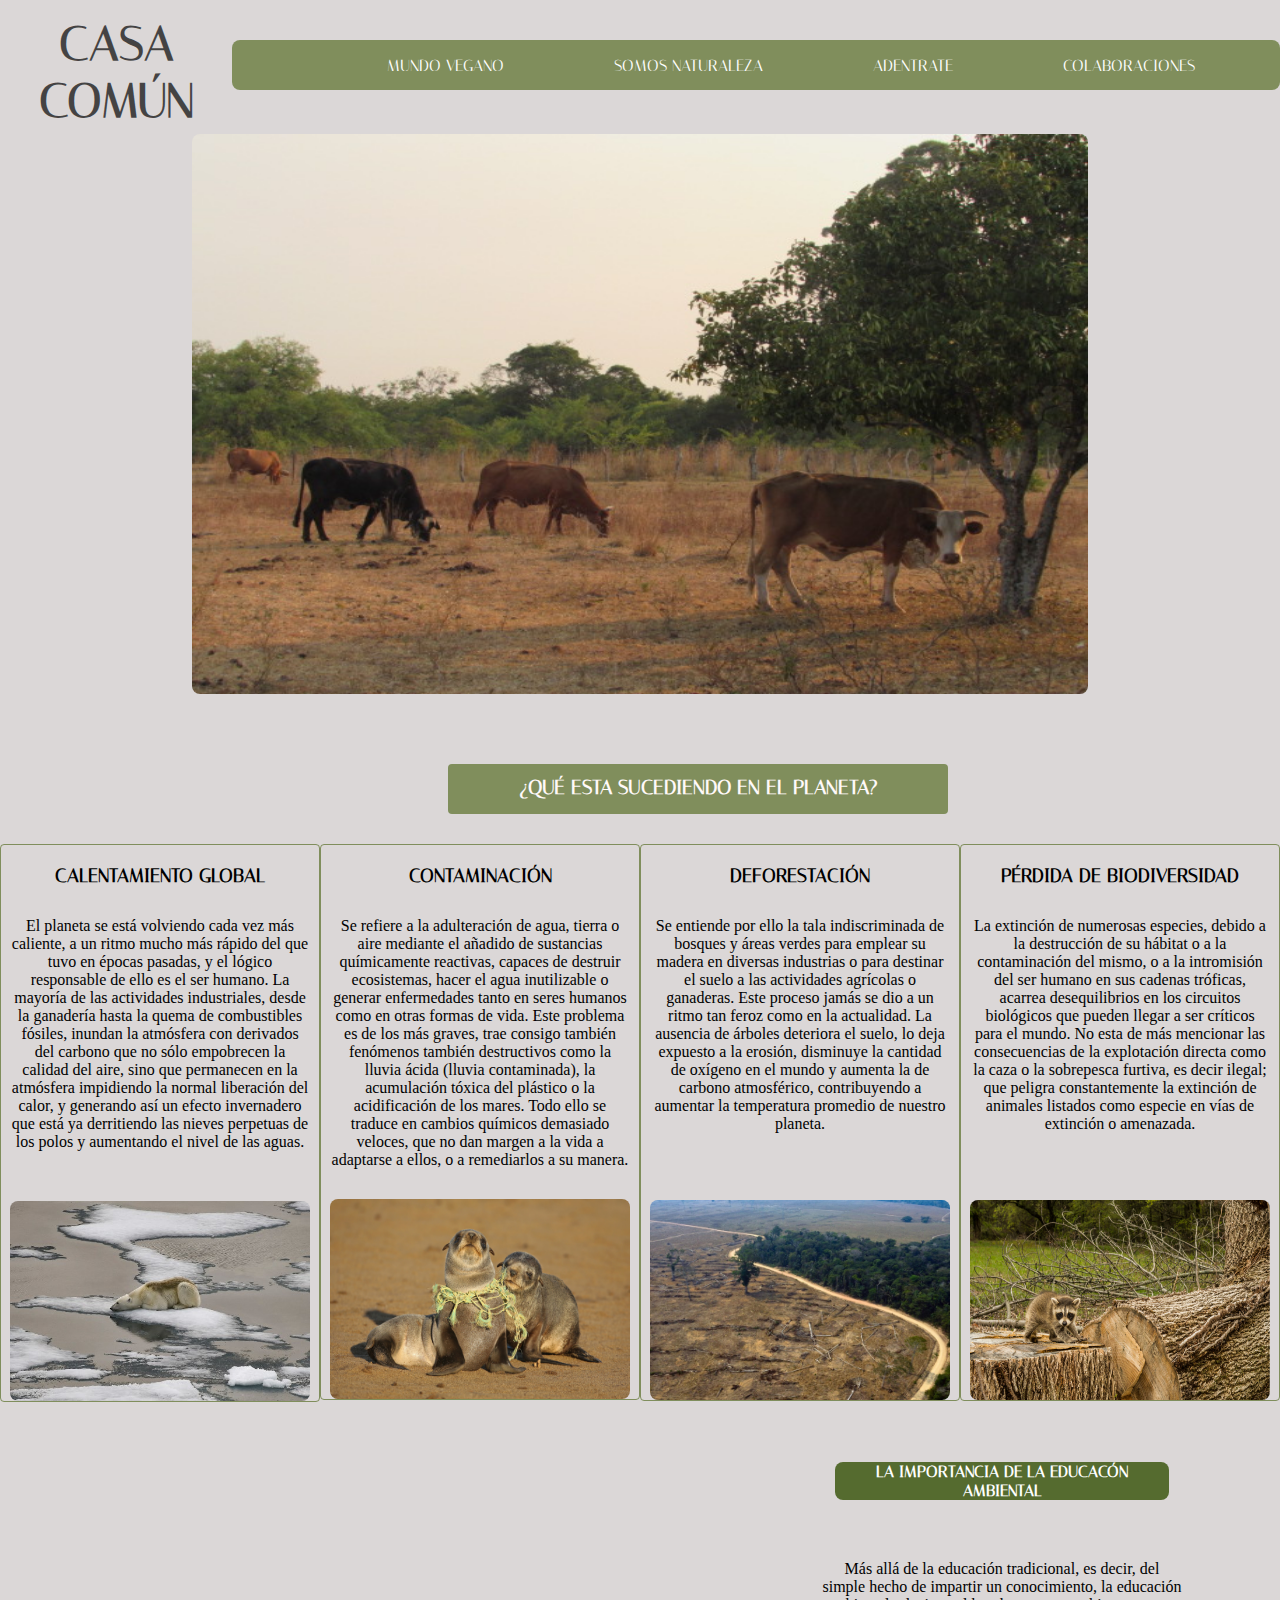
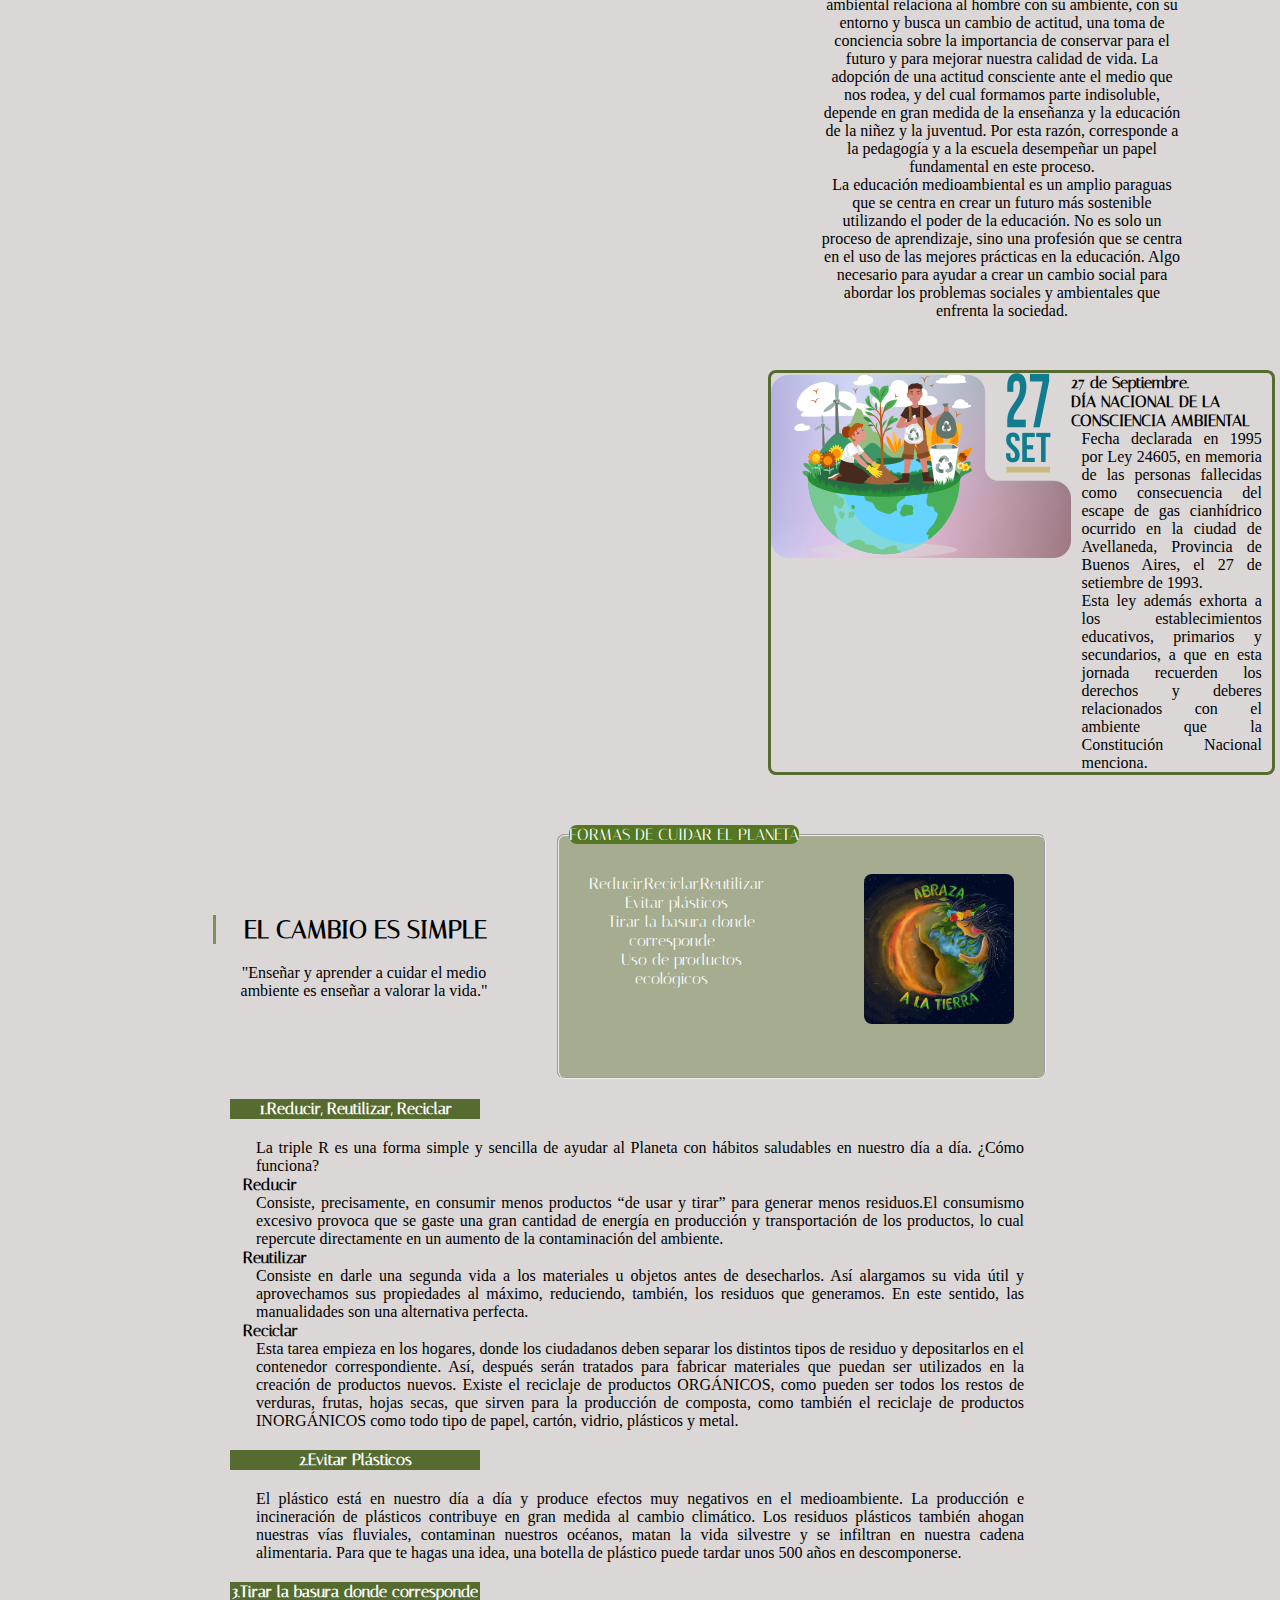
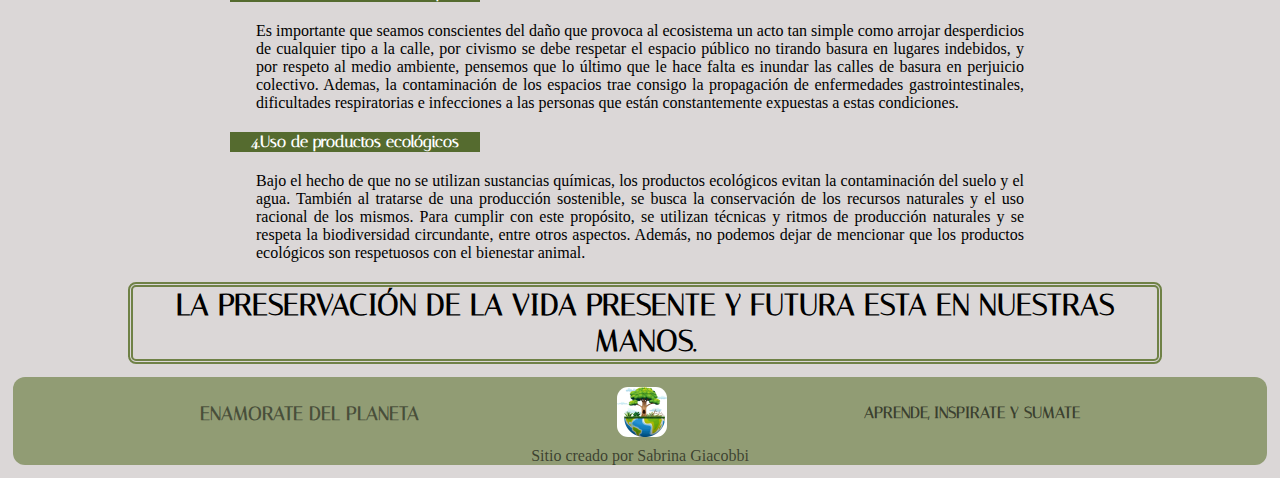
<file: index.html>
<!DOCTYPE html>
<html lang="en">
<head>
    <meta charset="UTF-8">
    <meta http-equiv="X-UA-Compatible" content="IE=edge">
    <meta name="viewport" content="width=device-width, initial-scale=1.0">
    <title>CASA COMÚN</title>
    <link rel="stylesheet" href="css/estilo.css">
    <meta name="description" content="La tierra necesita del amor de cada ser humano que lo habita para poder salvarse. ¿Te animas a sumarte?">
    <meta name="keywords" content="medio ambiente, problemas ambientales, cuidado del planeta, reciclar">
    <link rel="preconnect" href="https://fonts.googleapis.com">
    <link rel="preconnect" href="https://fonts.gstatic.com" crossorigin>
    <link href="https://fonts.googleapis.com/css2?family=Italiana&display=swap" rel="stylesheet">
    <link rel="favicon" href="imagenes/favicon/favicon.ico">
</head>
<body class="body">
    <div class="contenedorpadre">
    <header class="header">
        <div class="tituloprincipal">
            <h1>CASA COMÚN</h1>
        </div>
    <div class="contenedorsecciones">
        <nav>
            <ul class="listasecciones">
                <li><a class="secciones" href="./secciones/mundovegano.html">MUNDO VEGANO</a></li>
                <li><a class="secciones" href="./secciones/somosnaturaleza.html">SOMOS NATURALEZA</a></li>
                <li><a class="secciones" href="./secciones/adentrate.html">ADENTRATE</a></li>
                <li><a class="secciones" href="./secciones/colaboraciones.html">COLABORACIONES</a></li>
            </ul>
        </nav>
    </header>
    <div>
        <div class="contenedorimagenes">
            <img class="imagenprincipal1" src="./imagenes/paisaje.jpg" alt="paisaje imagen1">
        </div>
    </div>
    <main class="articulos">
        <div class="noticias">
            <h2>¿QUÉ ESTA SUCEDIENDO EN EL PLANETA?</h2>
        </div>
        <section class="seccionoticias">
        <article class="articulo1">
            <h3>CALENTAMIENTO GLOBAL</h3>
            <p>El planeta se está volviendo cada vez más caliente, a un ritmo mucho más rápido del que tuvo en épocas pasadas, y el lógico responsable de ello es el ser humano. La mayoría de las actividades industriales, desde la ganadería hasta la quema de combustibles fósiles, inundan la atmósfera con derivados del carbono que no sólo empobrecen la calidad del aire, sino que permanecen en la atmósfera impidiendo la normal liberación del calor, y generando así un efecto invernadero que está ya derritiendo las nieves perpetuas de los polos y aumentando el nivel de las aguas.
            </p> 
            <div>
                <img class="calentamientoglobal" src="./imagenes/calentamientoglobal.jpg" alt="calentamiento global">
            </div>
        </article>
        <article class="articulo1">
            <h3>CONTAMINACIÓN</h3>
            <p>Se refiere a la adulteración de agua, tierra o aire mediante el añadido de sustancias químicamente reactivas, capaces de destruir ecosistemas, hacer el agua inutilizable o generar enfermedades tanto en seres humanos como en otras formas de vida. Este problema es de los más graves, trae consigo también fenómenos también destructivos como la lluvia ácida (lluvia contaminada), la acumulación tóxica del plástico o la acidificación de los mares. Todo ello se traduce en cambios químicos demasiado veloces, que no dan margen a la vida a adaptarse a ellos, o a remediarlos a su manera.
            </p>
            <div>
                <img class="contaminacion" src="./imagenes/contaminacion.jpg" alt="contaminacion">
            </div>
        </article>
        <article class="articulo1">
            <h3>DEFORESTACIÓN</h3>
            <p>Se entiende por ello la tala indiscriminada de bosques y áreas verdes para emplear su madera en diversas industrias o para destinar el suelo a las actividades agrícolas o ganaderas. Este proceso jamás se dio a un ritmo tan feroz como en la actualidad. La ausencia de árboles deteriora el suelo, lo deja expuesto a la erosión, disminuye la cantidad de oxígeno en el mundo y aumenta la de carbono atmosférico, contribuyendo a aumentar la temperatura promedio de nuestro planeta.
            </p> 
            <div>
                <img class="deforestacion"  src="./imagenes/amazonasdeforestacion.jpg" alt="deforestacion">
            </div>
        </article>
        <article class="articulo1">
            <h3>PÉRDIDA DE BIODIVERSIDAD</h3>
            <p>La extinción de numerosas especies, debido a la destrucción de su hábitat o a la contaminación del mismo, o a la intromisión del ser humano en sus cadenas tróficas, acarrea desequilibrios en los circuitos biológicos que pueden llegar a ser críticos para el mundo. No esta de más mencionar las consecuencias de la explotación directa como la caza o la sobrepesca furtiva, es decir ilegal; que peligra constantemente la extinción de animales listados como especie  en vías de extinción o amenazada.
            </p>
            <div>
                <img class="biodiversidad" src="./imagenes/biodiversidad.jpg" alt="biodiversidad">
            </div>
        </article>
    </main>
    <div class="seccionvideos">
        <div class="divisionvideos">
            <div>
                <iframe class="video1" width="560" height="315" src="https://www.youtube.com/embed/JyL58vlbvgw" title="YouTube video player" frameborder="0" allow="accelerometer; autoplay; clipboard-write; encrypted-media; gyroscope; picture-in-picture" allowfullscreen></iframe>
            </div>
        <div>
            <iframe class="video2" width="560" height="315" src="https://www.youtube.com/embed/SPiheyuXCl8" title="YouTube video player" frameborder="0" allow="accelerometer; autoplay; clipboard-write; encrypted-media; gyroscope; picture-in-picture" allowfullscreen></iframe>
        </div>
        </div>
        <div class="seccioneducacionambiental">
            <div class="importancia__educacionambiental">
            <h4 class="titulo__educacionambiental">LA IMPORTANCIA DE LA EDUCACÓN AMBIENTAL</h4>
            <p>Más allá de la educación tradicional, es decir, del simple hecho de impartir un conocimiento, la educación ambiental relaciona al hombre con su ambiente, con su entorno y busca un cambio de actitud, una toma de conciencia sobre la importancia de conservar para el futuro y para mejorar nuestra calidad de vida. La adopción de una actitud consciente ante el medio que nos rodea, y del cual formamos parte indisoluble, depende en gran medida de la enseñanza y la educación de la niñez y la juventud. Por esta razón, corresponde a la pedagogía y a la escuela desempeñar un papel fundamental en este proceso.
            <br>
            La educación medioambiental es un amplio paraguas que se centra en crear un futuro más sostenible utilizando el poder de la educación. No es solo un proceso de aprendizaje, sino una profesión que se centra en el uso de las mejores prácticas en la educación. Algo necesario para ayudar a crear un cambio social para abordar los problemas sociales y ambientales que enfrenta la sociedad.
            </p>
            </div>
            <div class="diadelambiente">
                <div>
                    <img class="imagen-diadelambiente" src="./imagenes/diadelambiente.png" alt="dia del ambiente">
                </div>
                <div class="contenido__diadelambiente">
                    <h4>27 de Septiembre. 
                        <br>
                        DÍA NACIONAL DE LA CONSCIENCIA AMBIENTAL
                    </h4>
                    <div class="texto__diadelambiente">
                    <p>Fecha declarada en 1995 por Ley 24605, en memoria de las personas fallecidas como consecuencia del escape de gas cianhídrico ocurrido en la ciudad de Avellaneda, Provincia de Buenos Aires, el 27 de setiembre de 1993.
                    </p>
                    <p>Esta ley además exhorta a los establecimientos educativos, primarios y secundarios, a que en esta jornada recuerden los derechos y deberes relacionados con el ambiente que la Constitución Nacional menciona.
                    </p>
                    </div>
                </div>
            </div>
        </div>
    </div>
    </section>
    <div>
        <div class="contenedor__cambiosimple">
            <div class="seccion__cambiosimple">
                <h4 class="cambiosimple">EL CAMBIO ES SIMPLE</h4>
                <p>"Enseñar y aprender a cuidar el medio ambiente es enseñar a valorar la vida."</p>
            </div>
        <section class="tips">
        <fieldset class="indice">
            <legend class="titulo__indice">FORMAS DE CUIDAR EL PLANETA</legend>
            <div class="contenido__indice">
            <ul class="lista__indice">
                <li><a href="#rrr">Reducir,Reciclar,Reutilizar</a></li>
                <li><a href="#evitarplasticos">Evitar plásticos</a></li>
                <li><a href="#basura">Tirar la basura donde corresponde</a></li>
                <li><a href="#ecologico">Uso de productos ecológicos</a></li>
            </ul>
            <img class="abrazatierra" src="./imagenes/abrazalatierra.jpg" alt="abraza la tierra">
            </div>
        </fieldset>
        </section>
        </div>
        <div class="container" >
            <div class="rrr">
                <article id="rrr">
                        <h4 class="titulo__art">1.Reducir, Reutilizar, Reciclar</h4>
                        <p class="texto__art">La triple R es una forma simple y sencilla de ayudar al Planeta con hábitos saludables en nuestro día a día. ¿Cómo funciona?</p>
                        <h4 class="subtitulo__rrr">Reducir</h4>
                        <p class="texto__art">Consiste, precisamente, en consumir menos productos “de usar y tirar” para generar menos residuos.El consumismo excesivo provoca que se gaste una gran cantidad de energía en producción y transportación de los productos, lo cual repercute directamente en un aumento de la contaminación del ambiente.</p>
                        <h4 class="subtitulo__rrr">Reutilizar</h4>
                        <p class="texto__art" > Consiste en darle una segunda vida a los materiales u objetos antes de desecharlos. Así alargamos su vida útil y aprovechamos sus propiedades al máximo, reduciendo, también, los residuos que generamos. En este sentido, las manualidades son una alternativa perfecta.</p>
                        <h4 class="subtitulo__rrr">Reciclar</h4>
                        <p class="texto__art"> Esta tarea empieza en los hogares, donde los ciudadanos deben separar los distintos tipos de residuo y depositarlos en el contenedor correspondiente. Así, después serán tratados para fabricar materiales que puedan ser utilizados en la creación de productos nuevos. Existe el reciclaje de productos ORGÁNICOS, como pueden ser todos los restos de verduras, frutas, hojas secas, que sirven para la producción de composta, como también el reciclaje de productos INORGÁNICOS como  todo tipo de papel, cartón, vidrio, plásticos y metal.</p>
                </article>
            </div>
            <div class="evitarplasticos">
                <article id="evitarplasticos">
                    <div>
                    <h4 class="titulo__art">2.Evitar Plásticos</h4>
                    <div>
                        <p class="texto__art"> El plástico está en nuestro día a día y produce efectos muy negativos en el medioambiente. La producción e incineración de plásticos contribuye en gran medida al cambio climático. Los residuos plásticos también ahogan nuestras vías fluviales, contaminan nuestros océanos, matan la vida silvestre y se infiltran en nuestra cadena alimentaria. Para que te hagas una idea, una botella de plástico puede tardar unos 500 años en descomponerse.</p>
                    </div>
                    </div>
                </article>
            </div>
            <div class="basuraresponsable">
                <article id="basura">
                    <h4 class="titulo__art" >3.Tirar la basura donde corresponde</h4>
                    <p class="texto__art">Es importante que seamos conscientes del daño que provoca al ecosistema un acto tan simple como arrojar desperdicios de cualquier tipo a la calle, por civismo se debe respetar el espacio público no tirando basura en lugares indebidos, y por respeto al medio ambiente, pensemos que lo último que le hace falta es inundar las calles de basura en perjuicio colectivo. Ademas, la contaminación de los espacios trae consigo la propagación de enfermedades gastrointestinales, dificultades respiratorias e infecciones a las personas que están constantemente expuestas a estas condiciones.
                    </p>
                </article>
            </div>
            <div class="productosecologicos">
                <article id="ecologico">
                    <h4 class="titulo__art">4.Uso de productos ecológicos</h4>
                    <p class="texto__art">Bajo el hecho de que no se utilizan sustancias químicas, los productos ecológicos evitan la contaminación del suelo y el agua. También al tratarse de una producción sostenible, se busca la conservación de los recursos naturales y el uso racional de los mismos. Para cumplir con este propósito, se utilizan técnicas y ritmos de producción naturales y se respeta la biodiversidad circundante, entre otros aspectos. Además, no podemos dejar de mencionar que los productos ecológicos son respetuosos con el bienestar animal.</p>
                </article>
            </div>
        </div>
        <div>
            <h5 class="frasefinal">LA PRESERVACIÓN DE LA VIDA PRESENTE Y FUTURA ESTA EN NUESTRAS MANOS.</h5>
            <p></p>
        </div>
    </div>
    <footer class="footer">
        <div>
        <h3>ENAMORATE DEL PLANETA</h3>
        <img class="imagenfooter" src="./imagenes/planeta.jpg" alt="gaia footer">
        <h4>APRENDE, INSPIRATE Y SUMATE</h4>
    </div>
    <p>Sitio creado por Sabrina Giacobbi</p>
<footer>  
    </div>
</body>
</html>
</file>
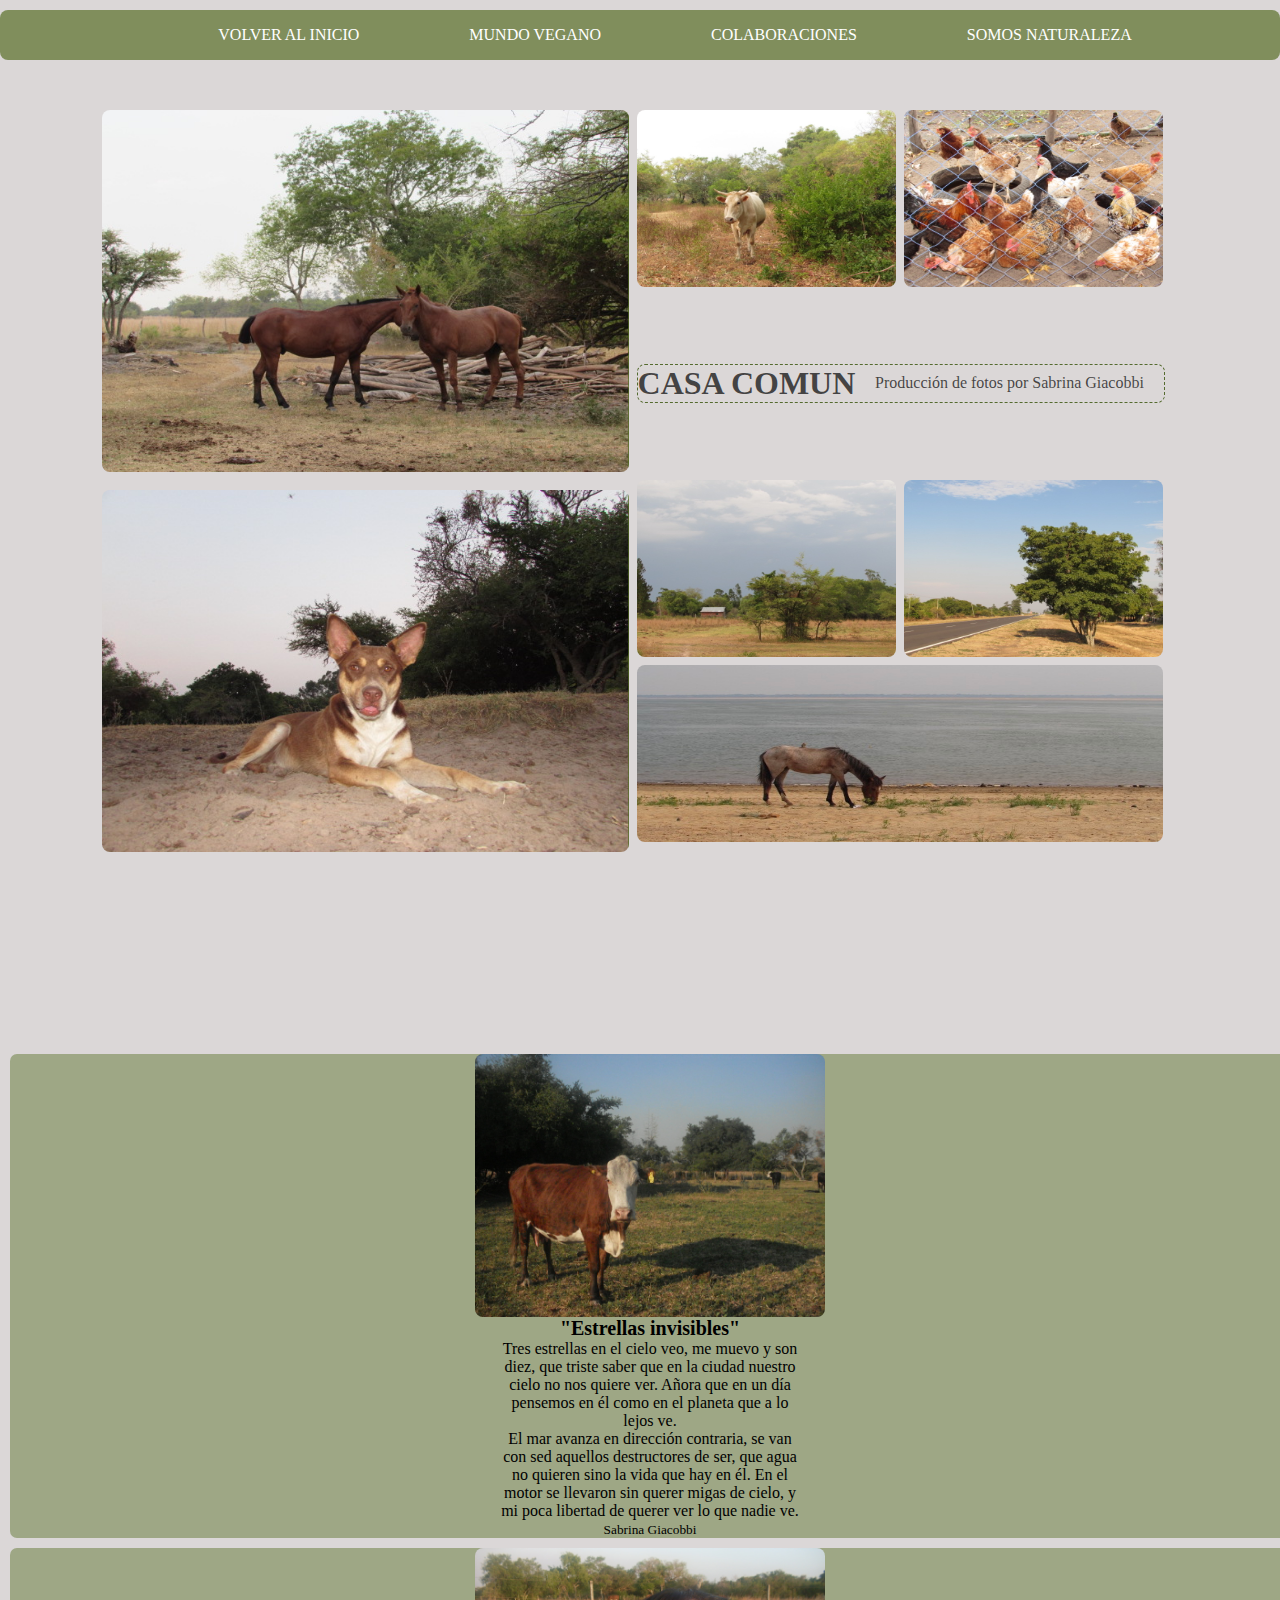
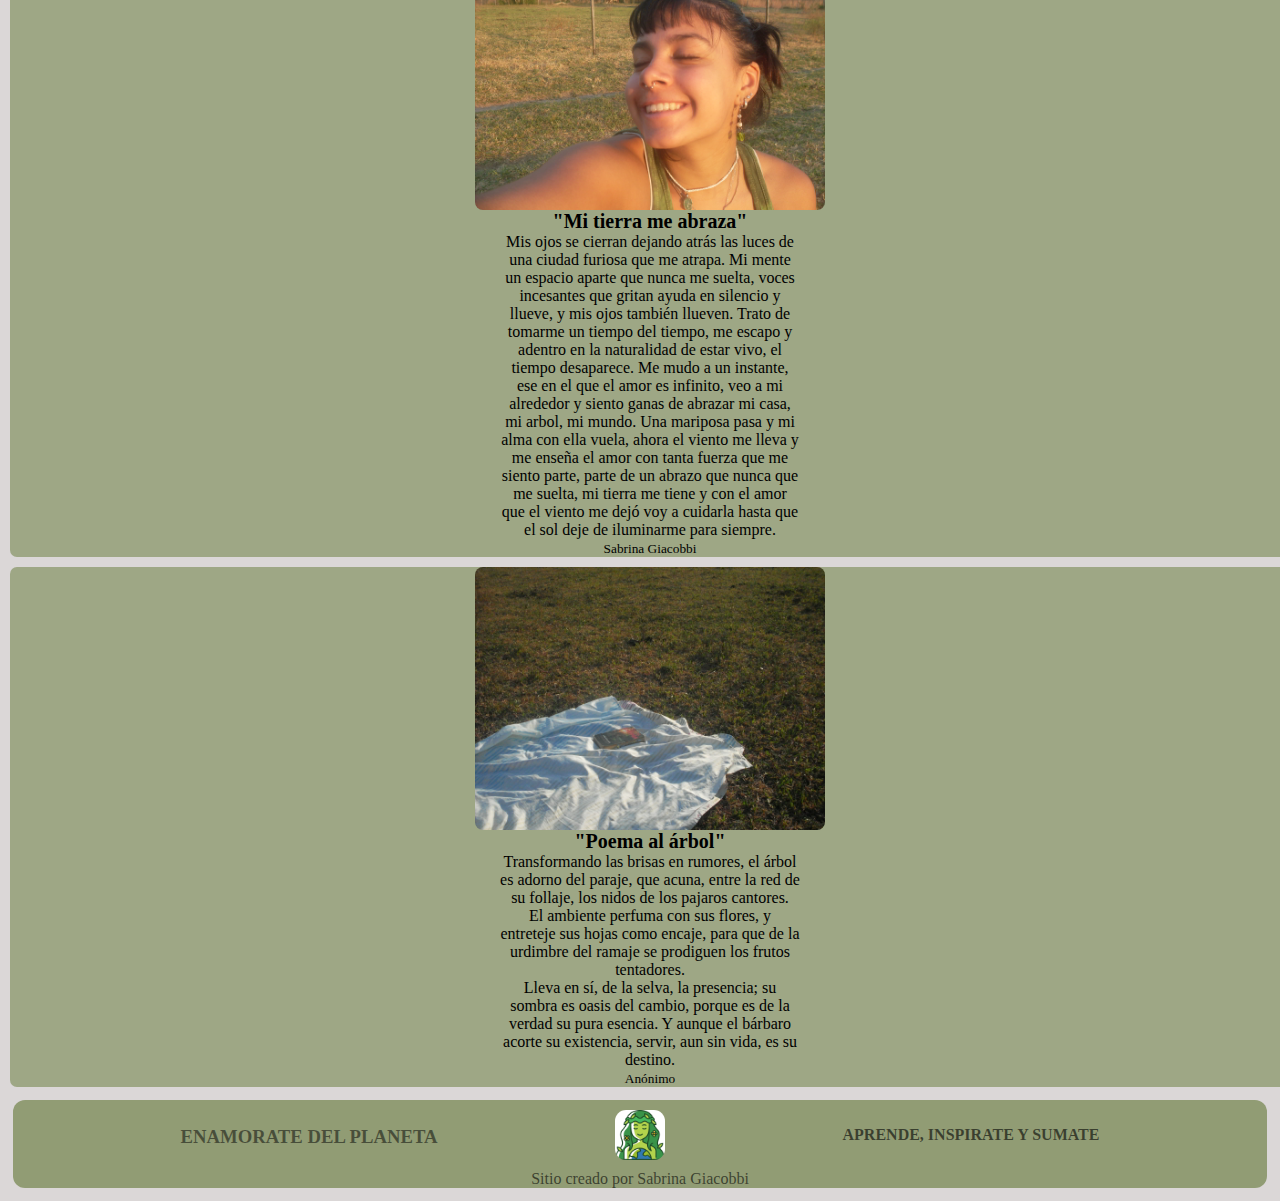
<file: secciones/adentrate.html>
<!DOCTYPE html>
<html lang="en">
<head>
    <meta charset="UTF-8">
    <meta http-equiv="X-UA-Compatible" content="IE=edge">
    <meta name="viewport" content="width=device-width, initial-scale=1.0">
    <title>ADENTRATE</title>
    <link href="https://cdn.jsdelivr.net/npm/bootstrap@5.0.2/dist/css/bootstrap.min.css" rel="stylesheet" integrity="sha384-EVSTQN3/azprG1Anm3QDgpJLIm9Nao0Yz1ztcQTwFspd3yD65VohhpuuCOmLASjC" crossorigin="anonymous">
    <script src="https://cdn.jsdelivr.net/npm/bootstrap@5.0.2/dist/js/bootstrap.bundle.min.js" integrity="sha384-MrcW6ZMFYlzcLA8Nl+NtUVF0sA7MsXsP1UyJoMp4YLEuNSfAP+JcXn/tWtIaxVXM" crossorigin="anonymous"></script>
    <link rel="stylesheet" href="../css/estilo.css">
</head>
<body >
    <header class="header">
        <div class="contenedorsecciones1">
            <nav>
                <ul class="listasecciones">
                <li><a class="secciones" href="../index.html">VOLVER AL INICIO</a></li>
                <li><a class="secciones" href="../secciones/mundovegano.html">MUNDO VEGANO</a></li>
                <li><a class="secciones" href="../secciones/colaboraciones.html">COLABORACIONES</a></li>
                <li><a class="secciones" href="../secciones/somosnaturaleza.html">SOMOS NATURALEZA</a></li>
                </ul>
            </nav>
        </div>
    </header>
    
    <main>
        <section class="galeria">
                <div class="galeria__imagen galeria__imagen--1">
                    <img class="imagenes__galeria" src="../imagenes/imagen1.jpeg" alt="galeria__imagen--1">
                </div>
                <div class="galeria__imagen galeria__imagen--2">
                    <img   class="imagenes__galeria" src="../imagenes/imagen2.jpeg" alt="galeria__imagen--2">
                </div>
                <div class="galeria__imagen galeria__imagen--4">
                    <h1 class="titulo4">CASA COMUN</h1>
                    <p class="texto4">Producción de fotos por Sabrina Giacobbi</p>
                </div>
                <div class="galeria__imagen galeria__imagen--3">
                    <img  class="imagenes__galeria"  src="../imagenes/imagen3.jpeg" alt="galeria__imagen--3">
                </div>
                <div class="galeria__imagen galeria__imagen--5">
                    <img  class="imagenes__galeria"  src="../imagenes/imagen5.jpeg" alt="galeria__imagen--5">
                </div>
                <div class=" galeria__imagen galeria__imagen--6">
                    <img  class="imagenes__galeria"  src="../imagenes/imagen6.JPEG" alt="galeria__imagen--6">
                </div>
                <div class="galeria__imagen galeria__imagen--7">
                    <img  class="imagenes__galeria"  src="../imagenes/imagen7.jpeg" alt="galeria__imagen--7">
                </div>
                <div class="galeria__imagen galeria__imagen--8">
                    <img  class="imagenes__galeria"  src="../imagenes/imagen8.jpg" alt="galeria__imagen--8">
                </div>
        </section>
        <div class="card-group" >
            <div class="card">
                <img src="../imagenes/cartaimagen1.jpeg" class="card-img-top" alt="cartaimagen1">
                <div class="card-body" >
                <h2 class="card-title">"Estrellas invisibles"</h2>
                <p class="card-text">Tres estrellas en el cielo veo, me muevo y son diez, que triste saber que en la ciudad nuestro cielo no nos quiere ver. Añora que en un día pensemos en él como en el planeta que a lo lejos ve. 
                    <br>
                    El mar avanza en dirección contraria, se van con sed aquellos destructores de ser, que agua no quieren sino la vida que hay en él. En el motor se llevaron sin querer migas de cielo, y mi poca libertad de querer ver lo que nadie ve. 
                </p>
                <p class="card-text"><small class="text-muted">Sabrina Giacobbi</small></p>
              </div>
            </div>
            <div class="card">
              <img src="../imagenes/cartaimagen2.jpeg" class="card-img-top" alt="cartaimagen2">
              <div class="card-body">
                <h2 class="card-title">"Mi tierra me abraza"</h2>
                <p class="card-text">Mis ojos se cierran dejando atrás las luces de una ciudad furiosa que me atrapa. Mi mente un espacio aparte que nunca me suelta, voces incesantes que gritan ayuda en silencio y llueve, y mis ojos también llueven. Trato de tomarme un tiempo del tiempo, me escapo y adentro en la naturalidad de estar vivo, el tiempo desaparece. Me mudo a un instante, ese en el que el amor es infinito, veo a mi alrededor y siento ganas de abrazar mi casa, mi arbol, mi mundo. Una mariposa pasa y mi alma con ella vuela, ahora el viento me lleva y me enseña el amor con tanta fuerza que me siento parte, parte de un abrazo que nunca que me suelta, mi tierra me tiene y con el amor que el viento me dejó voy a cuidarla hasta que el sol deje de iluminarme para siempre.</p>
                <p class="card-text"><small class="text-muted">Sabrina Giacobbi</small></p>
              </div>
            </div>
            <div class="card">
              <img src="../imagenes/cartaimagen3.jpeg" class="card-img-top" alt="cartaimagen3">
              <div class="card-body">
                <h2 class="card-title">"Poema al árbol"</h2>
                <p class="card-text">Transformando las brisas en rumores, el árbol es adorno del paraje, que acuna, entre la red de su follaje, los nidos de los pajaros cantores.
                    <br>
                    El ambiente perfuma con sus flores, y entreteje sus hojas como encaje, para que de la urdimbre del ramaje se prodiguen los frutos tentadores. 
                    <br>
                    Lleva en sí, de la selva, la presencia; su sombra es oasis del cambio, porque es de la verdad su pura esencia. Y aunque el bárbaro acorte su existencia, servir, aun sin vida, es su destino.
                </p>
                <p class="card-text"><small class="text-muted">Anónimo</small></p>
              </div>
            </div>
          </div>
    </main>
    <footer class="footer">
        <div>
        <h3>ENAMORATE DEL PLANETA</h3>
        <img class="imagenfooter" src="../imagenes/gaia.jpg" alt="gaia footer">
        <h4>APRENDE, INSPIRATE Y SUMATE</h4>
    </div>
    <p>Sitio creado por Sabrina Giacobbi</p>
<footer>  
</body>
</html>
</file>
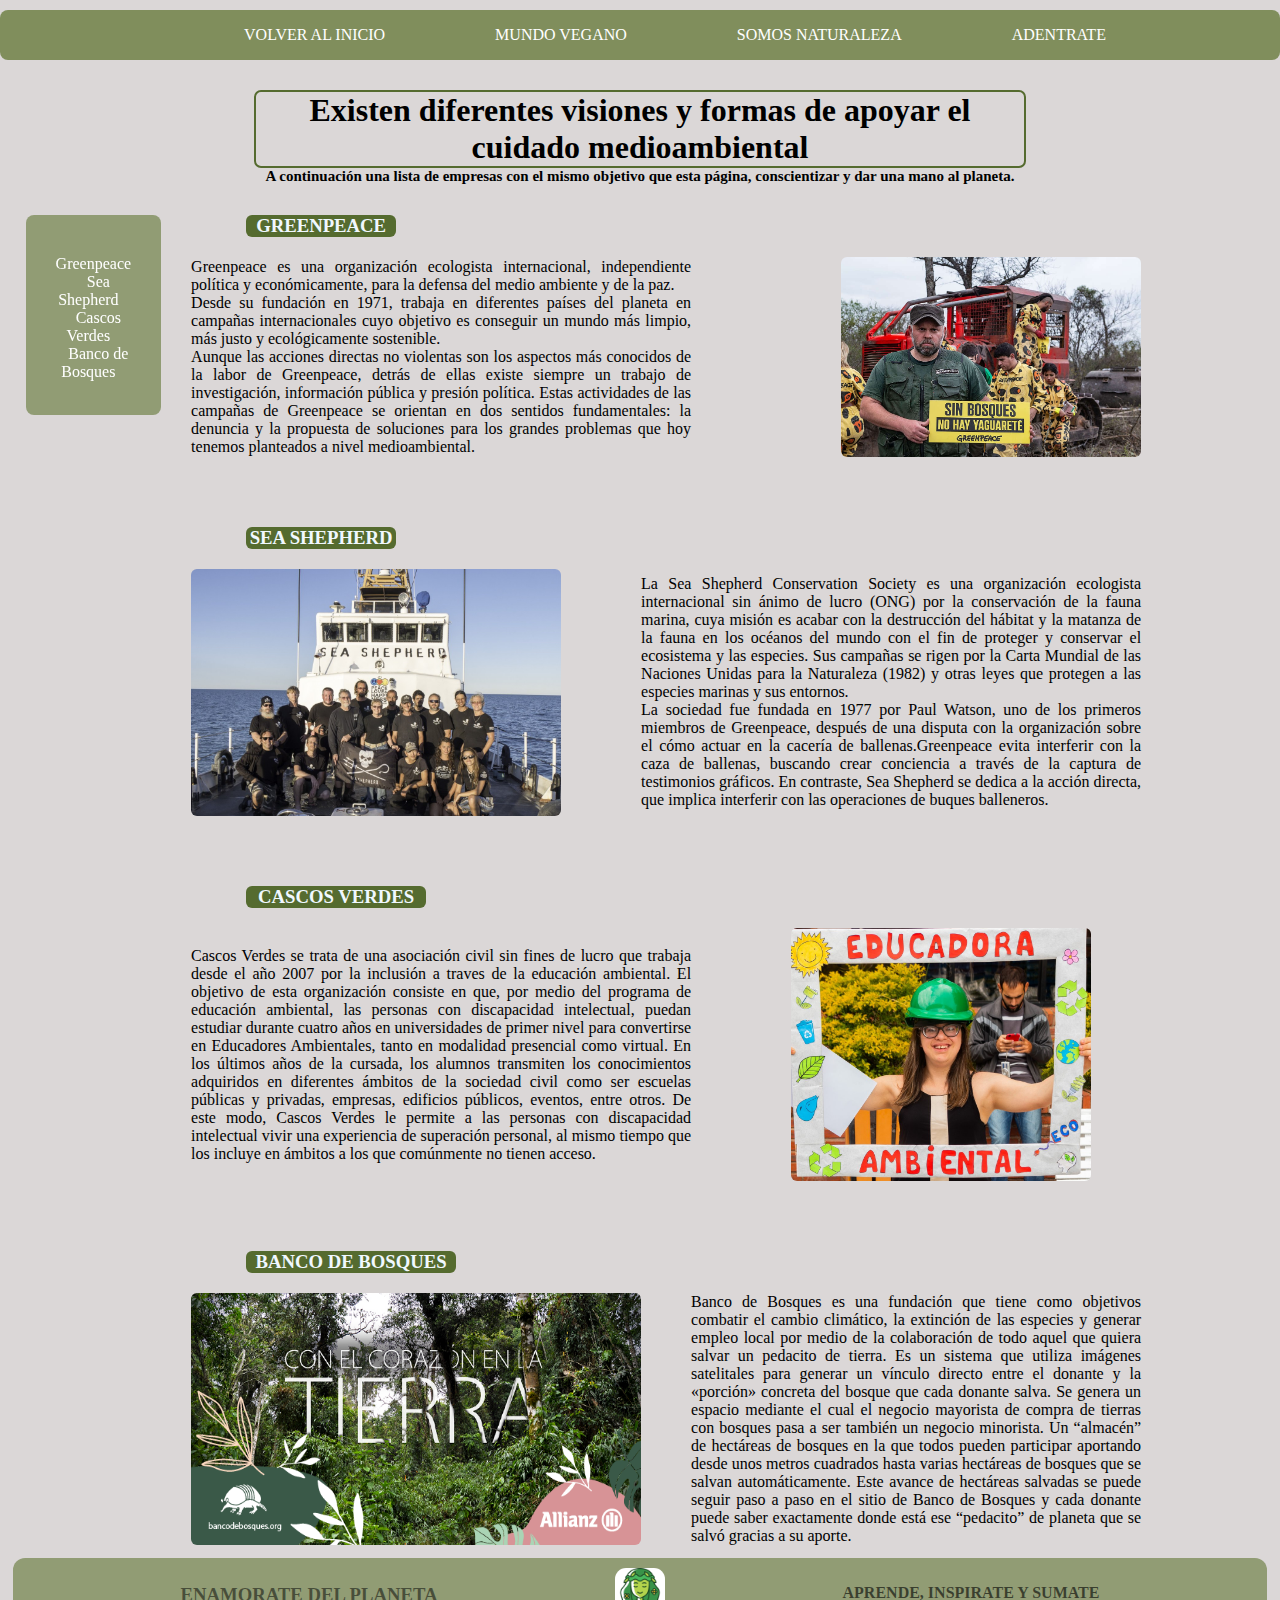
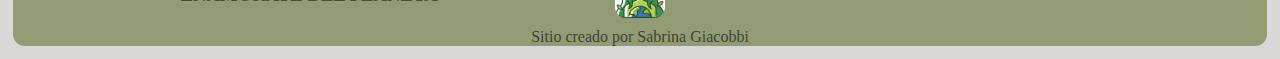
<file: secciones/colaboraciones.html>
<!DOCTYPE html>
<html lang="en">
<head>
    <meta charset="UTF-8">
    <meta http-equiv="X-UA-Compatible" content="IE=edge">
    <meta name="viewport" content="width=device-width, initial-scale=1.0">
    <title>COLABORACIONES</title>
    <link rel="stylesheet" href="../css/estilo.css">
</head>
<body>
    <header class="header">
        <div class="contenedorsecciones1">
            <nav>
                <ul class="listasecciones">
                <li><a class="secciones" href="../index.html">VOLVER AL INICIO</a></li>
                <li><a class="secciones" href="../secciones/mundovegano.html">MUNDO VEGANO</a></li>
                <li><a class="secciones" href="../secciones/somosnaturaleza.html">SOMOS NATURALEZA</a></li>
                <li><a class="secciones" href="../secciones/adentrate.html">ADENTRATE</a></li>
                </ul>
            </nav>
        </div>
    </header>
    <h1 class="titulocolaboraciones">Existen diferentes visiones y formas de apoyar el cuidado medioambiental</h1>
    <h2 class="textocolaboraciones">A continuación una lista de empresas con el mismo objetivo que esta página, conscientizar y dar una mano al planeta.</h2>
    <div class="articulos__colaboraciones">
    <div class="cuadrado__colaboraciones">
        <ul class="lista__colaboraciones">
            <li><a href="#greenpeace">Greenpeace</a></li>
            <li><a href="#seashepherd">Sea Shepherd</a> </li>
            <li> <a href="#cascosverdes">Cascos Verdes</a> </li>
            <li><a href="#bancobosques"> Banco de Bosques</a></li>
        </ul>
    </div>
   
    <div>
         <h3 id="greenpeace" class="greenpeace__titulo">GREENPEACE</h3>
         <div class="contenido__colaboraciones">
        <p class="greenpeace__texto">Greenpeace es una organización ecologista internacional, independiente política y económicamente, para la defensa del medio ambiente y de la paz.
            <br>
            Desde su fundación en 1971, trabaja en diferentes países del planeta en campañas internacionales cuyo objetivo es conseguir un mundo más limpio, más justo y ecológicamente sostenible.
            <br>
            Aunque las acciones directas no violentas son los aspectos más conocidos de la labor de Greenpeace, detrás de ellas existe siempre un trabajo de investigación, información pública y presión política. Estas actividades de las campañas de Greenpeace se orientan en dos sentidos fundamentales: la denuncia y la propuesta de soluciones para los grandes problemas que hoy tenemos planteados a nivel medioambiental.</p>
            <img class="imagen__colaboraciones" src="../imagenes/greenpeace.jpg" alt="greenpeace">
            </div>
            <h3 id="seashepherd" class="seashepherd__titulo">SEA SHEPHERD</h3>
            <div class="contenido__colaboraciones">
            <img class="imagen2__colaboraciones" src="../imagenes/seashepherd.jpg" alt="sea shepherd">
            <p class="seashepherd__texto">La Sea Shepherd Conservation Society es una organización ecologista internacional sin ánimo de lucro (ONG) por la conservación de la fauna marina, cuya misión es acabar con la destrucción del hábitat y la matanza de la fauna en los océanos del mundo con el fin de proteger y conservar el ecosistema y las especies. Sus campañas se rigen por la Carta Mundial de las Naciones Unidas para la Naturaleza (1982) y otras leyes que protegen a las especies marinas y sus entornos.
                <br>
            La sociedad fue fundada en 1977 por Paul Watson, uno de los primeros miembros de Greenpeace, después de una disputa con la organización sobre el cómo actuar en la cacería de ballenas.Greenpeace evita interferir con la caza de ballenas, buscando crear conciencia a través de la captura de testimonios gráficos. En contraste, Sea Shepherd se dedica a la acción directa, que implica interferir con las operaciones de buques balleneros.
            </p>
        </div> 
        <h3 id="cascosverdes" class="cascosverdes__titulo">CASCOS VERDES</h3>
        <div class="contenido__colaboraciones">
            <p class="cascosverdes__texto">
                Cascos Verdes se trata de una asociación civil sin fines de lucro que trabaja desde el año 2007 por la inclusión a traves de la educación ambiental.  El objetivo de esta organización consiste en que, por medio del programa de educación ambiental, las personas con discapacidad intelectual, puedan estudiar durante cuatro años en universidades de primer nivel para convertirse en Educadores Ambientales, tanto en modalidad presencial como virtual. En los últimos años de la cursada, los alumnos transmiten los conocimientos adquiridos en diferentes ámbitos de la sociedad civil como ser escuelas públicas y privadas, empresas, edificios públicos, eventos, entre otros.

                De este modo, Cascos Verdes le permite a las personas con discapacidad intelectual vivir una experiencia de superación personal, al mismo tiempo que los incluye en ámbitos a los que comúnmente no tienen acceso. </p>
            <img class="imagen3__colaboraciones" src="../imagenes/cascosverdes.jpeg" alt="cascos verdes">
        </div>
        <h3 id="bancobosques" class="bancobosques__titulo">BANCO DE BOSQUES</h3>
        <div class="contenido__colaboraciones">
            <img class="imagen4__colaboraciones" src="../imagenes/bancobosques.png" alt="banco de bosques">
            <p class="bancobosques__texto">Banco de Bosques es una fundación que tiene como objetivos combatir el cambio climático, la extinción de las especies y generar empleo local por medio de la colaboración de todo aquel que quiera salvar un pedacito de tierra.
                Es un sistema que utiliza imágenes satelitales para generar un vínculo directo entre el donante y la «porción» concreta del bosque que cada donante salva.
                Se genera un espacio mediante el cual el negocio mayorista de compra de tierras con bosques pasa a ser también un negocio minorista. Un “almacén” de hectáreas de bosques en la que todos pueden participar aportando desde unos metros cuadrados hasta varias hectáreas de bosques que se salvan automáticamente.
                Este avance de hectáreas salvadas se puede seguir paso a paso en el sitio de Banco de Bosques y cada donante puede saber exactamente donde está ese “pedacito” de planeta que se salvó gracias a su aporte.</p>
        </div>
    </div>
    </div>
    <footer class="footer">
        <div>
        <h3>ENAMORATE DEL PLANETA</h3>
        <img class="imagenfooter" src="../imagenes/gaia.jpg" alt="gaia footer">
        <h4>APRENDE, INSPIRATE Y SUMATE</h4>
    </div>
    <p>Sitio creado por Sabrina Giacobbi</p>
<footer>  
</body>
</html>
</file>
<file: css/estilo.css>
@charset "UTF-8";
/* SECCIONES */
.header {
  display: flex;
}

.contenedorsecciones, .contenedorsecciones1 {
  background-color: rgba(84, 108, 34, 0.68);
  width: 100%;
  height: 50px;
  margin-top: 40px;
  align-items: center;
  display: flex;
  justify-content: center;
  border-radius: 8px;
}

.contenedorsecciones1 {
  margin-top: 10px;
}

.tituloprincipal {
  color: rgba(0, 0, 0, 0.69);
  text-align: center;
  margin-top: 15px;
}
.tituloprincipal h1 {
  font-family: "Italiana", serif;
  font-size: 3rem;
  align-self: center;
}

.listasecciones {
  display: flex;
  text-align: center;
  color: rgba(0, 0, 0, 0.69);
}
.listasecciones li {
  list-style-type: none;
  font-family: "Italiana";
}
.listasecciones li a {
  font-size: 16px;
  color: rgba(0, 0, 0, 0.69);
  text-decoration: none;
  padding: 0px 20px;
  color: #FFFFFF;
  margin-left: 70px;
}

.secciones:hover {
  border: 1px solid #FFFFFF;
  border-radius: 8px;
}

* {
  margin: 0px;
  padding: 0px;
}

body {
  background-color: rgb(219, 215, 215);
  background-size: 100%;
  overflow: auto;
  font-family: "Italiana", serif;
}

p {
  font-family: "Times New Roman", Times, serif;
  text-align: center;
  width: 300px;
  margin: auto;
}

.footer {
  background-color: rgba(84, 108, 34, 0.55);
  border-radius: 12px;
  margin: 13px;
}
.footer div {
  display: flex;
  justify-content: space-evenly;
}
.footer h3 {
  color: rgba(0, 0, 0, 0.5);
  margin-top: 26px;
}
.footer h4 {
  color: rgba(0, 0, 0, 0.6);
  align-self: center;
}
.footer p {
  color: rgba(0, 0, 0, 0.6);
}

.imagenfooter {
  width: 50px;
  border-radius: 11px;
  margin: 10px;
  margin-right: 10px;
}
.imagenfooter:hover {
  animation: movimiento 5s;
  animation-iteration-count: infinite;
}

@keyframes movimiento {
  0% {
    transform: translate(1px, 1px) rotate(0deg);
  }
  10% {
    transform: translate(-1px, -2px) rotate(-1deg);
  }
  20% {
    transform: translate(-3px) rotate(-1deg);
  }
  30% {
    transform: translate(3px, 2px) rotate(0deg);
  }
  40% {
    transform: translate(1px, -1px) rotate(1deg);
  }
  50% {
    transform: translate(-1px, 2px) rotate(-1deg);
  }
  60% {
    transform: translate(-3px, 1px) rotate(0deg);
  }
  70% {
    transform: translate(3px, 1px) rotate(-1deg);
  }
  80% {
    transform: translate(-1px, 2px) rotate(-1deg);
  }
  90% {
    transform: translate(-1px, 2px) rotate(-1deg);
  }
  100% {
    transform: translate(1px, -2px) rotate(-1deg);
  }
}
/*PAGINA PRINCIPAL*/
.imagenprincipal1 {
  width: 70%;
  height: 560px;
  border-radius: 8px;
}

.contenedorimagenes {
  display: flex;
  margin-top: 5px;
  display: flex;
  justify-content: center;
}

.seccionoticias {
  display: flex;
  width: 100%;
}

.noticias {
  background-color: rgba(84, 108, 34, 0.68);
  border-radius: 4px;
  margin-top: 70px;
  display: flex;
  justify-content: center;
  margin-bottom: 30px;
  height: 50px;
  width: 500px;
  margin-left: 35%;
}
.noticias h2 {
  text-align: center;
  color: #FFF9F9;
  font-size: 20px;
  padding: 11px;
}

.articulo1 {
  border: 1px solid rgba(84, 108, 34, 0.68);
  height: 30%;
  width: 25%;
  margin-left: 5;
  border-radius: 4px;
}
.articulo1 h3 {
  text-align: center;
  margin: 20px;
}
.articulo1 p {
  margin-top: 30px;
  margin-bottom: 20px;
}
.articulo1 h3:hover {
  animation: alerta 1.5s;
  animation-iteration-count: infinite;
}

@keyframes alerta {
  0% {
    transform: translate(1px, 1px) rotate(0deg);
  }
  20% {
    transform: translate(-3px) rotate(-1deg);
  }
  40% {
    transform: translate(1px, -1px) rotate(1deg);
  }
  60% {
    transform: translate(-3px, 1px) rotate(0deg);
  }
  80% {
    transform: translate(-1px, 2px) rotate(-1deg);
  }
  100% {
    transform: translate(1px, -2px) rotate(-1deg);
  }
}
.calentamientoglobal,
.contaminacion,
.deforestacion,
.biodiversidad {
  width: 300px;
  height: 200px;
  border-radius: 8px;
  display: flex;
  margin: auto;
  margin-top: 50px;
}

.contaminacion {
  margin-top: 30px;
}

.deforestacion,
.biodiversidad {
  margin-top: 67px;
}

.textoprincipal {
  width: 350px;
  text-align: center;
  margin-right: 50px;
  padding: 20px;
}

.divisiontexto {
  display: flex;
  justify-content: center;
  flex-direction: column;
}
.divisiontexto h4 {
  margin-top: 40px;
  border: 1px solid rgba(84, 108, 34, 0.68);
  height: 50px;
  width: 280px;
  border-radius: 8px;
  align-items: center;
  font-size: 20px;
}

.texto__abramosojos:hover {
  transition: all 0.3s;
  transform: scale(1.5);
}

.divisiontexto {
  align-items: center;
}

.divisiontexto2 {
  margin-top: 40px;
  width: 450px;
  font-size: 18px;
}

.seccionvideos {
  display: flex;
  margin-left: 5%;
}

.divisionvideos {
  display: flex;
  flex-direction: column;
}

.video1 {
  border-radius: 5px;
  margin: auto;
  margin-top: 40px;
  margin-left: 100px;
}

.video2 {
  border-radius: 5px;
  margin: auto;
  margin-top: 40px;
  margin-left: 100px;
  margin-bottom: 30px;
}

.contenedorindice {
  display: flex;
  margin-top: 40px;
  justify-content: center;
}

.indice {
  width: 30%;
  height: 250px;
  display: flex;
  margin: auto;
  background-color: rgba(84, 108, 34, 0.4);
  border-radius: 8px;
}

.lista__indice {
  margin: 20px;
  list-style-type: none;
  text-align: center;
}
.lista__indice li a {
  padding: 0px 40px;
  font-size: 16px;
  color: rgba(0, 0, 0, 0.69);
  text-decoration: none;
  list-style-type: none;
  padding: 0px 20px;
  color: #FFFFFF;
  padding: 10px;
}

.contenido__indice {
  display: flex;
}

.contenedor__cambiosimple {
  display: flex;
  justify-content: center;
}

.seccion__cambiosimple {
  display: flex;
  flex-direction: column;
  margin-top: 80px;
}
.seccion__cambiosimple p {
  margin-top: 10px;
}

.cambiosimple {
  border-left: 3px solid rgba(84, 108, 34, 0.68);
  width: 300px;
  text-align: center;
  margin: 10px;
  font-size: 25px;
  display: flex;
  justify-content: center;
}

.titulo__indice {
  background-color: rgb(84, 120, 34);
  color: #FFFFFF;
  margin: 10px;
  border-radius: 8px;
}

.tips {
  display: flex;
}

.abrazatierra {
  width: 150px;
  margin-top: 20px;
  height: 150px;
  border-radius: 8px;
  margin: 20px 30px 40px 70px;
}

.container {
  margin-top: 20px;
}

.texto__art {
  width: 60%;
  margin-left: 20%;
  margin-right: 50px;
  text-align: justify;
}

.titulo__art {
  text-align: center;
  background-color: #556B2F;
  color: #FFFFFF;
  height: 20px;
  width: 250px;
  margin: 20px 18%;
}

.subtitulo__rrr {
  margin-left: 19%;
}

.seccioneducacionambiental {
  width: 50%;
}

.titulo__educacionambiental {
  margin: 60px 20%;
  background-color: #556B2F;
  border-radius: 8px;
  color: #fff;
  text-align: center;
}

.seccioneducacionambiental p {
  width: 65%;
}

.diadelambiente {
  display: flex;
  border: 3px solid #556B2F;
  border-radius: 8px;
  margin: 50px 8%;
  width: 90%;
}

.contenido__diadelambiente p {
  width: 90%;
  text-align: justify;
}

.frasefinal {
  border: 5px double rgba(84, 108, 34, 0.8);
  border-radius: 8px;
  font-size: 30px;
  margin-left: 10%;
  margin-top: 20px;
  width: 80%;
  text-align: center;
}

/*SECCIONES*/
/*ADENTRATE*/
.galeria {
  display: grid;
  grid-template-columns: repeat(4, 22%);
  grid-template-rows: repeat(4, 20%);
  grid-auto-columns: 1fr;
  gap: 0px 0px;
  grid-auto-flow: row;
  grid-template-areas: "img1 img1 img2 img3" "img1 img1 img4 img4" "img5 img5 img6 img7" "img5 img5 img8 img8";
  gap: 8px;
  margin-left: 8%;
  padding-top: 50px;
  padding-bottom: 50px;
}

.galeria__imagen {
  position: relative;
  cursor: pointer;
  overflow: hidden;
}

.galeria__imagen--1::before, .galeria__imagen--2::before, .galeria__imagen--3::before, .galeria__imagen--4::before, .galeria__imagen--5::before, .galeria__imagen--6::before, .galeria__imagen--7::before, .galeria__imagen--8::before {
  position: absolute;
  top: 0;
  bottom: 0;
  left: 0;
  right: 0;
  background-color: rgba(84, 108, 34, 0.8);
  transform: translate(100%);
  transition: transform 0.4s;
  color: #fff;
  display: flex;
  align-items: center;
  justify-content: center;
  border-radius: 8px;
}

.galeria__imagen--1::before {
  content: "HOGAR COMPARTIDO";
}

.galeria__imagen--2::before {
  content: "OCUPARNOS DE CUIDAR LO NUESTRO";
}

.galeria__imagen--3::before {
  content: "ABRAZARLO Y QUERERLO BIEN";
}

.galeria__imagen--4::before {
  content: "AGRADECER POR EL ESPACIO";
}

.galeria__imagen--5::before {
  content: "SENTIRNOS UNO CON LA NATURALEZA";
}

.galeria__imagen--6::before {
  content: "MANTENER LA ESPERANZA";
}

.galeria__imagen--7::before {
  content: "TODO PUEDE ESTAR BIEN";
}

.galeria__imagen--8::before {
  content: "TODO EMPIEZA EN NOSOTROS";
}

.galeria__imagen:hover::before {
  transform: translate(0);
}
.galeria__imagen img {
  width: 100%;
  height: 100%;
}

.imagenes__galeria {
  border-radius: 8px;
}

.galeria__imagen--1 {
  grid-area: img1;
  width: 100%;
  height: 100%;
  display: flex;
  margin: auto;
}

.galeria__imagen--2, .galeria__imagen--3, .galeria__imagen--5, .galeria__imagen--6, .galeria__imagen--7, .galeria__imagen--8 {
  width: 100%;
  height: 100%;
  display: flex;
  margin: auto;
}

.galeria__imagen--2 {
  grid-area: img2;
}

.galeria__imagen--3 {
  grid-area: img3;
}

.galeria__imagen--4 {
  grid-area: img4;
  width: 100%;
  margin: 50px;
  text-align: center;
  border: 1px dashed darkolivegreen;
  border-radius: 8px;
  display: flex;
  margin: auto;
}

.texto4, .titulo4 {
  color: rgba(0, 0, 0, 0.7);
}

.galeria__imagen--5 {
  grid-area: img5;
  margin-top: 10px;
}

.galeria__imagen--6 {
  grid-area: img6;
}

.galeria__imagen--7 {
  grid-area: img7;
}

.galeria__imagen--8 {
  grid-area: img8;
}

.card {
  background-color: rgba(84, 108, 34, 0.45);
  border-radius: 7px;
  width: 100%;
  margin: 10px;
}

.card-title {
  display: flex;
  justify-content: center;
  font-size: 20px;
}

.card-img-top {
  width: 350px;
  border-radius: 8px 8px 8px 8px;
  display: flex;
  margin: auto;
  margin-top: 10px;
}

/*MUNNDO VEGANO*/
.tituloprincipal__mundovegano {
  color: rgba(255, 251, 251, 0.91);
  text-align: center;
  margin-top: 15px;
  font-family: "Italiana", serif;
  font-size: 3rem;
  align-self: center;
}

.contenedor__mundovegano {
  width: 95vw;
  height: 90vh;
  margin: 10px auto;
  display: flex;
  align-items: center;
  justify-content: center;
  background: linear-gradient(to right, rgba(0, 0, 0, 0.5), rgba(0, 0, 0, 0.5)), url(../imagenes/deforestación.jpg);
}

.contenido__mundovegano h2 {
  color: rgba(255, 251, 251, 0.91);
  width: 70%;
  text-align: center;
  margin: 20px auto;
}
.contenido__mundovegano p {
  color: rgba(255, 251, 251, 0.91);
  margin-top: 30px;
}

.veganismo h2 {
  font-size: 2rem;
  text-align: center;
  margin-top: 40px;
}
.veganismo p {
  font-size: 20px;
  width: 500px;
  text-align: justify;
  margin: 20px auto;
}

.veganismo__vegansociety p {
  border-left: 3px solid rgba(84, 108, 34, 0.68);
  text-align: center;
  width: 600px;
}

.titulo__vegansociety {
  display: flex;
  justify-content: center;
  text-decoration: underline;
}

.impactoambiental {
  align-items: center;
}
.impactoambiental h2 {
  display: flex;
  justify-content: center;
  margin: 30px;
  background-color: #556B2F;
  color: rgba(255, 251, 251, 0.91);
  border-radius: 8px;
  width: 30%;
  margin: 30px auto;
}
.impactoambiental p {
  margin: 0px auto;
  font-size: 20px;
  width: 50%;
  text-align: justify;
}

.texto1__impactoambiental {
  width: 40%;
  align-items: center;
  margin-top: 30px;
  font: 90;
  font-size: 18px;
  text-align: justify;
}

.texto2__impactoambiental {
  display: flex;
  justify-content: center;
}
.texto2__impactoambiental p {
  margin: 10px;
  font-size: 18px;
  font: 90;
  text-align: justify;
  margin-bottom: 40px;
}
.texto2__impactoambiental img {
  width: 300px;
  height: 500px;
  border-radius: 8px;
}

.deforestacion__mundovegano h3 {
  display: flex;
  justify-content: center;
  font-size: 30px;
  margin-top: 15px;
}
.deforestacion__mundovegano p {
  margin-bottom: 10px;
  margin-top: 10px;
  width: 40%;
  font-size: 18px;
}

.videodeforestacion {
  width: 80%;
  height: 40%;
  border-radius: 5px;
  margin-left: 10%;
}

.referencia__videodeforestacion {
  width: 60%;
}

.texto__deforestacion__mundovegano {
  width: 50%;
  margin-top: 40px;
  font-size: 18px;
}

.estadisticas__mundovegano {
  display: flex;
  justify-content: center;
  margin-top: 40px;
}
.estadisticas__mundovegano h4 {
  font-size: 18px;
  margin-top: 12%;
  margin-right: 10px;
  width: 160px;
  text-align: center;
  background-color: #556B2F;
  height: 70px;
  border-radius: 8px;
  color: #fff;
}
.estadisticas__mundovegano img {
  width: 40%;
  height: 40%;
  border-radius: 8px;
}

/*SOMOS NATURALEZA*/
.titulo__somosnaturaleza {
  display: flex;
  justify-content: center;
  margin: 20px;
}

.texto__somosnaturaleza {
  width: 50%;
}

.carousel-control-prev {
  width: 50%;
}

.carousel-control-next {
  width: 50%;
}

.imagencarrusel {
  width: 45%;
  margin: 30px 28%;
}

/*COLABORACIONES*/
.titulocolaboraciones {
  border: 2px solid #556B2F;
  width: 60%;
  border-radius: 7px;
  display: flex;
  margin: auto;
  margin-top: 30px;
  text-align: center;
}

.textocolaboraciones {
  display: flex;
  justify-content: center;
  font-size: 15px;
}

.articulos__colaboraciones {
  display: flex;
  width: 40%;
}

.cuadrado__colaboraciones {
  width: 250px;
  height: 200px;
  background-color: rgba(84, 108, 34, 0.55);
  border-radius: 8px;
  margin: 30px 30px 30px 5%;
  position: sticky;
  top: 20px;
}

.lista__colaboraciones {
  margin: 20px;
  list-style-type: none;
  text-align: center;
  margin-top: 40px;
}
.lista__colaboraciones li a {
  padding: 0px 40px;
  font-size: 16px;
  color: rgba(0, 0, 0, 0.69);
  text-decoration: none;
  list-style-type: none;
  padding: 0px 20px;
  color: #FFFFFF;
  padding: 10px;
}

.contenido__colaboraciones {
  display: flex;
}

.greenpeace__titulo {
  margin-top: 30px;
  margin-left: 55px;
  background-color: #556B2F;
  width: 150px;
  border-radius: 6px;
  text-align: center;
  margin-bottom: 20px;
  color: aliceblue;
}

.greenpeace__texto {
  width: 500px;
  margin-left: 0px;
  text-align: justify;
}

.imagen__colaboraciones {
  width: 300px;
  margin-left: 50px;
  border-radius: 6px;
}

.imagen2__colaboraciones {
  width: 370px;
  border-radius: 6px;
  margin-right: 50px;
}

.seashepherd__titulo {
  margin-top: 30px;
  margin-left: 55px;
  background-color: #556B2F;
  width: 150px;
  border-radius: 6px;
  text-align: center;
  margin-bottom: 20px;
  margin-top: 70px;
  color: aliceblue;
}

.seashepherd__texto {
  width: 500px;
  margin-left: 30px;
  text-align: justify;
}

.cascosverdes__titulo {
  margin-top: 30px;
  margin-left: 55px;
  background-color: #556B2F;
  width: 180px;
  border-radius: 6px;
  text-align: center;
  margin-bottom: 20px;
  margin-top: 70px;
  color: aliceblue;
}

.cascosverdes__texto {
  width: 500px;
  margin-left: 0px;
  text-align: justify;
}

.imagen3__colaboraciones {
  width: 300px;
  border-radius: 6px;
  margin-right: 50px;
}

.bancobosques__titulo {
  margin-top: 30px;
  margin-left: 55px;
  background-color: #556B2F;
  width: 210px;
  border-radius: 6px;
  text-align: center;
  margin-bottom: 20px;
  margin-top: 70px;
  color: aliceblue;
}

.bancobosques__texto {
  width: 450px;
  margin-left: 0px;
  text-align: justify;
}

.imagen4__colaboraciones {
  width: 450px;
  border-radius: 6px;
  margin-right: 50px;
}

/*SECCION RESPONSIVE*/
@media (max-width: 380px) {
  .body {
    width: 100%;
    height: 100%;
  }
  /*PAGINA PRINCIPAL*/
  .tituloprincipal {
    margin-left: 5px;
  }
  .contenedorsecciones, .contenedorsecciones1 {
    height: 180px;
    display: inline-flex;
    justify-content: center;
  }
  .listasecciones {
    margin: auto;
    flex-direction: column;
  }
  .listasecciones li {
    background-color: rgba(190, 220, 189, 0.89);
    margin-top: 10px;
    width: 290px;
    border-radius: 8px;
    display: flex;
    justify-content: center;
  }
  .contenedorimagenes {
    margin-top: 20px;
    margin: 5%;
  }
  .header {
    flex-direction: column;
  }
  .imagenprincipal1 {
    width: 100%;
    height: 50%;
  }
  .seccionoticias {
    flex-direction: column;
    text-align: center;
  }
  .noticias {
    margin-top: 30px;
    height: 60px;
    width: 100%;
    margin-left: 0%;
  }
  .articulo1 {
    margin-top: 20px;
    margin-left: 10px;
    width: 350px;
    margin-bottom: 10px;
  }
  .divisionvideos {
    flex-direction: column;
  }
  .seccionvideos {
    flex-direction: column;
    margin-left: 0%;
  }
  .video1, .video2 {
    width: 340px;
    margin-top: 20px;
    margin-left: 5%;
  }
  .contenedor__cambiosimple {
    flex-direction: column;
  }
  .seccion__cambiosimple {
    margin: 20px 9%;
  }
  .contenedorindice {
    flex-direction: column;
  }
  .indice {
    height: 40%;
  }
  .contenido__indice {
    flex-direction: column;
    width: 350px;
  }
  .abrazatierra {
    margin-left: 30%;
  }
  .titulo__art {
    margin: 20px 0%;
    width: 100%;
  }
  .subtitulo__rrr {
    margin-left: 8%;
  }
  .texto__art {
    width: 80%;
    margin-left: 10%;
  }
  .seccioneducacionambiental {
    flex-direction: column;
    width: 100%;
  }
  .titulo__educacionambiental {
    width: 90%;
    margin: 20px 5%;
  }
  .seccioneducacionambiental p {
    width: 100%;
    width: 90%;
  }
  .diadelambiente {
    flex-direction: column;
    margin: 30px 5%;
  }
  .texto__diadelambiente {
    width: 80%;
    margin: auto;
  }
  .contenido__diadelambiente h4 {
    display: flex;
    justify-content: center;
    text-align: center;
  }
  /*ADENTRATE*/
  .galeria {
    grid-template-columns: 180px 180px;
    grid-template-rows: 130px 130px;
    grid-template-areas: "img1 img1" "img1 img1" "img2 img3" "img4 img4" "img4 img4" "img5 img5" "img5 img5" "img6 img7" "img8 img8" "img8 img8";
    margin: 5px;
  }
  .galeria__imagen--1 {
    height: 250px;
  }
  .galeria__imagen--2 {
    grid-area: img2;
    height: 150px;
  }
  .galeria__imagen--3 {
    height: 150px;
  }
  .galeria__imagen--4 {
    height: 80px;
  }
  .galeria__imagen--5 {
    height: 250px;
  }
  .galeria__imagen--6 {
    height: 150px;
  }
  .galeria__imagen--7 {
    height: 150px;
  }
  .galeria__imagen--8 {
    height: 250px;
  }
  .card {
    margin: 0%;
  }
  /*MUNDO VEGANO*/
  .tituloprincipal__mundovegano {
    font-size: 40px;
  }
  .veganismo p {
    font-size: 18px;
    width: 80%;
  }
  .veganismo__vegansociety p {
    width: 90%;
  }
  .impactoambiental h2 {
    width: 80%;
  }
  .impactoambiental p {
    width: 80%;
  }
  .texto1__impactoambiental {
    width: 80%;
  }
  .texto2__impactoambiental {
    flex-direction: column;
    margin-left: 10%;
  }
  .deforestacion__mundovegano p {
    width: 80%;
  }
  .texto__deforestacion__mundovegano {
    width: 80%;
  }
  .estadisticas__mundovegano {
    flex-direction: column;
  }
  .estadisticas__mundovegano h4 {
    width: 60%;
    height: 20%;
    margin: 20px 20%;
  }
  .estadisticas__mundovegano img {
    margin: 20px;
    width: 90%;
    height: 60%;
  }
  /*COLABORACIONES*/
  .titulocolaboraciones {
    font-size: 25px;
  }
  .textocolaboraciones {
    margin: 10px 10%;
    text-align: center;
  }
  .articulos__colaboraciones {
    flex-direction: column;
  }
  .cuadrado__colaboraciones {
    position: relative;
    margin: 10px 20%;
  }
  .contenido__colaboraciones {
    flex-direction: column;
  }
  .greenpeace__titulo,
  .seashepherd__titulo,
  .cascosverdes__titulo,
  .bancobosques__titulo {
    width: 100%;
    margin: 30px 0%;
  }
  .greenpeace__texto,
  .seashepherd__texto,
  .cascosverdes__texto,
  .bancobosques__texto {
    width: 90%;
    margin: 10px 5%;
  }
  .imagen__colaboraciones,
  .imagen2__colaboraciones,
  .imagen3__colaboraciones,
  .imagen4__colaboraciones {
    width: 80%;
    margin: 10px 10%;
  }
  /*SOMOS NATURALEZA*/
  .texto__somosnaturaleza {
    width: 90%;
  }
  /*FOOTER*/
  .footer {
    width: 100%;
    margin: 0%;
  }
  .footer div h4 {
    margin-left: 19px;
  }
  .footer div h3 {
    margin-left: 15px;
    margin-bottom: 23px;
  }
}

/*# sourceMappingURL=estilo.css.map */
</file>
